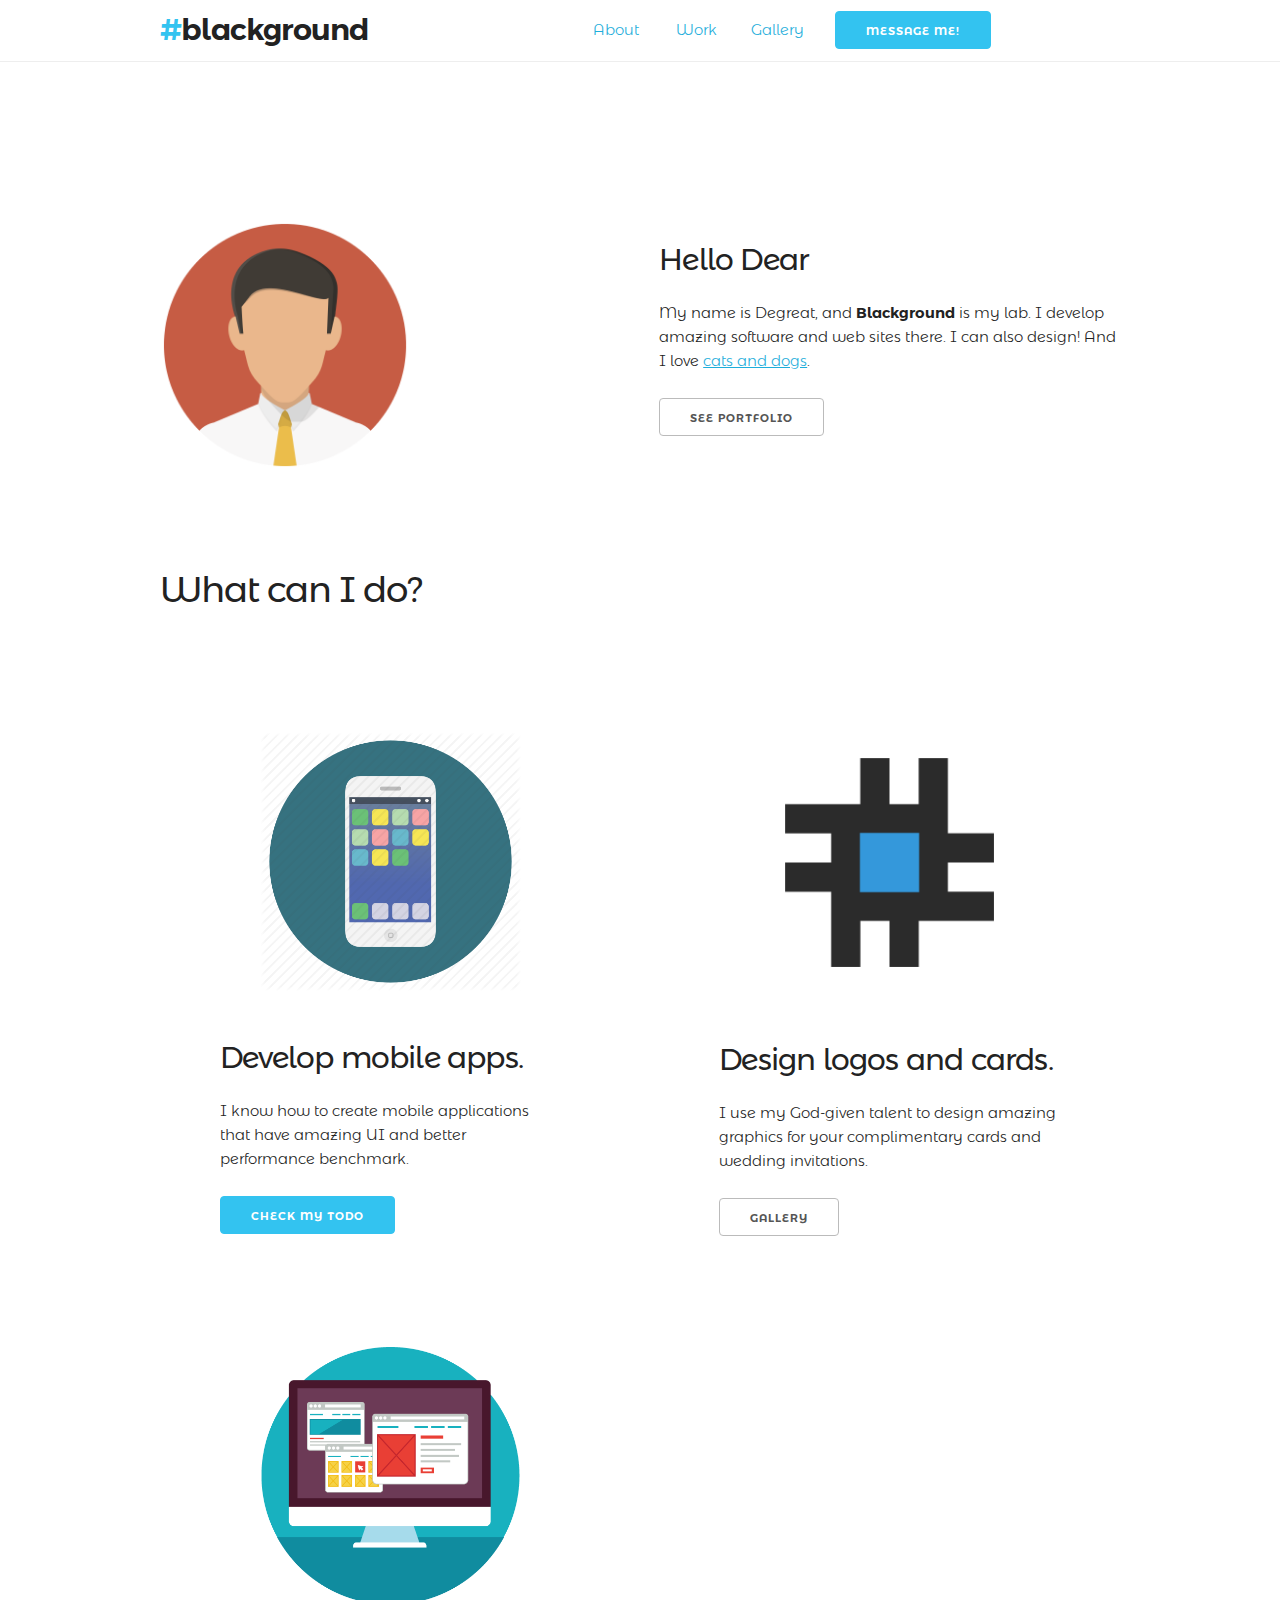
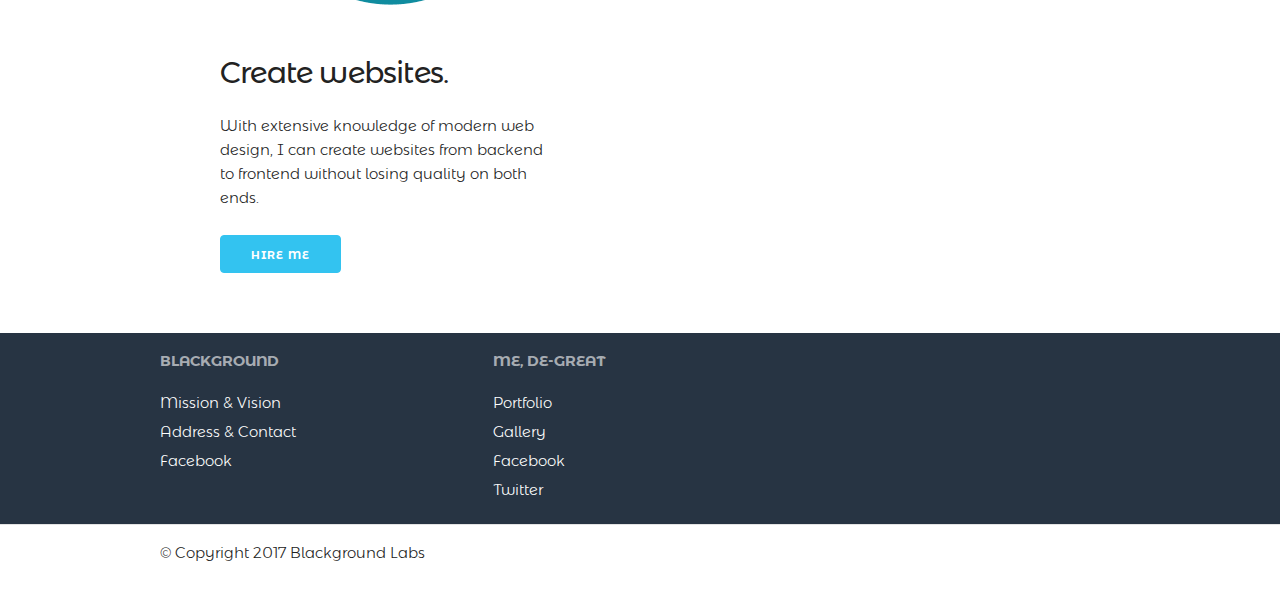
<file: index.html>
<!DOCTYPE html>
<html lang="en">
    <head>

        <!-- Basic Page Needs
–––––––––––––––––––––––––––––––––––––––––––––––––– -->
        <meta charset="utf-8">
        <title>Blackground Labs</title>
        <meta name="description" content="Blackground Labs is a technology company focused on provided quality services to its customers">
        <meta name="author" content="De-Great Yartey">

        <!-- Mobile Specific Metas
–––––––––––––––––––––––––––––––––––––––––––––––––– -->
        <meta name="viewport" content="width=device-width, initial-scale=1">

        <!-- FONT
–––––––––––––––––––––––––––––––––––––––––––––––––– -->
        <!-- link href="http://fonts.googleapis.com/css?family=Raleway:400,300,600" rel="stylesheet" type="text/css" -->

        <!-- CSS
–––––––––––––––––––––––––––––––––––––––––––––––––– -->
        <link rel="stylesheet" href="css/normalize.css">
        <link rel="stylesheet" href="css/skeleton.css">

        <link rel="stylesheet" href="css/basic.css">

        <!-- Favicon
–––––––––––––––––––––––––––––––––––––––––––––––––– -->
        <link rel="icon" type="image/png" href="images/favicon.png">

    </head>
    <body>

        <!-- Primary Page Layout
–––––––––––––––––––––––––––––––––––––––––––––––––– -->
        <nav>
            <div class="container">
                <div class="row">
                    <div class="five columns">
                        <h4 class="brand-logo"><span class="hash">#</span>blackground</h4>
                    </div>
                    <div class="seven columns">
                        <ul class="nav-items menu u-max-full-width">
                            <li><a class="tab" href="#about">About</a></li>
                            <li><a class="tab" href="#work">Work</a></li>
                            <li><a class="tab" href="gallery/">Gallery</a></li>
                            <li><a class="button button-primary message-button" href="mailto:yarteydegreat2@gmail.com" style="margin-top:6px">Message me!</a></li>
                        </ul>
                    </div>
                </div>
            </div>
        </nav>
        <main>
            <!--            <div class="landing-container">-->
            <div class="container">
                <div class="row" id="about">
                    <div class="one-half column">
                        <img alt="happy me" src="images/profile_image.png" class="u-max-full-width about-image"/>
                    </div>
                    <div class="one-half column landing">
                        <h4>Hello Dear</h4>
                        <p>My name is Degreat, and <strong>Blackground</strong> is my lab. I develop amazing software and web sites there. I can also design! And I love <a href="#cats">cats and dogs</a>.</p>
                        <a class="button" href="#portfolio">See Portfolio</a>
                    </div>

                </div>
            </div>
            <!--            </div>-->

            <div class="container">
                <h3>What can I do?</h3>
                <div class="row">
                    <div class="one-half column grid-item">
                        <img alt="mobile apps" src="images/mobile_apps.png" class="u-max-full-width"/>
                        <h4>Develop mobile apps.</h4>
                        <p>I know how to create mobile applications that have amazing UI and better performance benchmark.</p>
                        <a class="button button-primary" href="todo.html">Check my Todo</a>
                    </div>

                    <div class="one-half column grid-item">
                        <img src="images/blackground_logo.png" alt="design" class="u-max-full-width"/>
                        <h4>Design logos and cards.</h4>
                        <p>I use my God-given talent to design amazing graphics for your complimentary cards and wedding invitations.</p>
                        <a class="button button-primay">Gallery</a>
                    </div>
                    <!-- -->
                </div>

                <div class="row">
                    <div class="one-half column grid-item">
                        <img src="images/websites.png" alt="web sites" class="u-max-full-width"/>
                        <h4>Create websites.</h4>
                        <p>With extensive knowledge of modern web design, I can create websites from backend to frontend without losing quality on both ends.</p>
                        <a class="button button-primary">Hire me</a>
                    </div>
                </div>
            </div>
        </main>

        <footer>
            <!-- Pre-footer -->
            <div class="prefooter">
                <div class="container">
                    <div class="row">
                        <div class="one-third column">
                            <h6 class="prefooter-header">Blackground</h6>
                            <ul>
                                <li><a href="#">Mission &amp; Vision</a></li>
                                <li><a href="#">Address &amp; Contact</a></li>
                                <li><a href="#">Facebook</a></li>
                            </ul>
                        </div>

                        <div class="one-third column">
                            <h6 class="prefooter-header">Me, De-Great</h6>
                            <ul>
                                <li><a href="#">Portfolio</a></li>
                                <li><a href="#">Gallery</a></li>
                                <li><a href="#">Facebook</a></li>
                                <li><a href="#">Twitter</a></li>
                            </ul>
                        </div>
                    </div>
                </div>
            </div>

            <div class="footer-main">
                <div class="container">
                    <div class="row">

                        <div class="two-thirds column">
                            <p>&copy; Copyright 2017 Blackground Labs</p>
                        </div>
                    </div>
                </div>
            </div>
        </footer>

        <!-- End Document
–––––––––––––––––––––––––––––––––––––––––––––––––– -->
    </body>
</html>
</file>
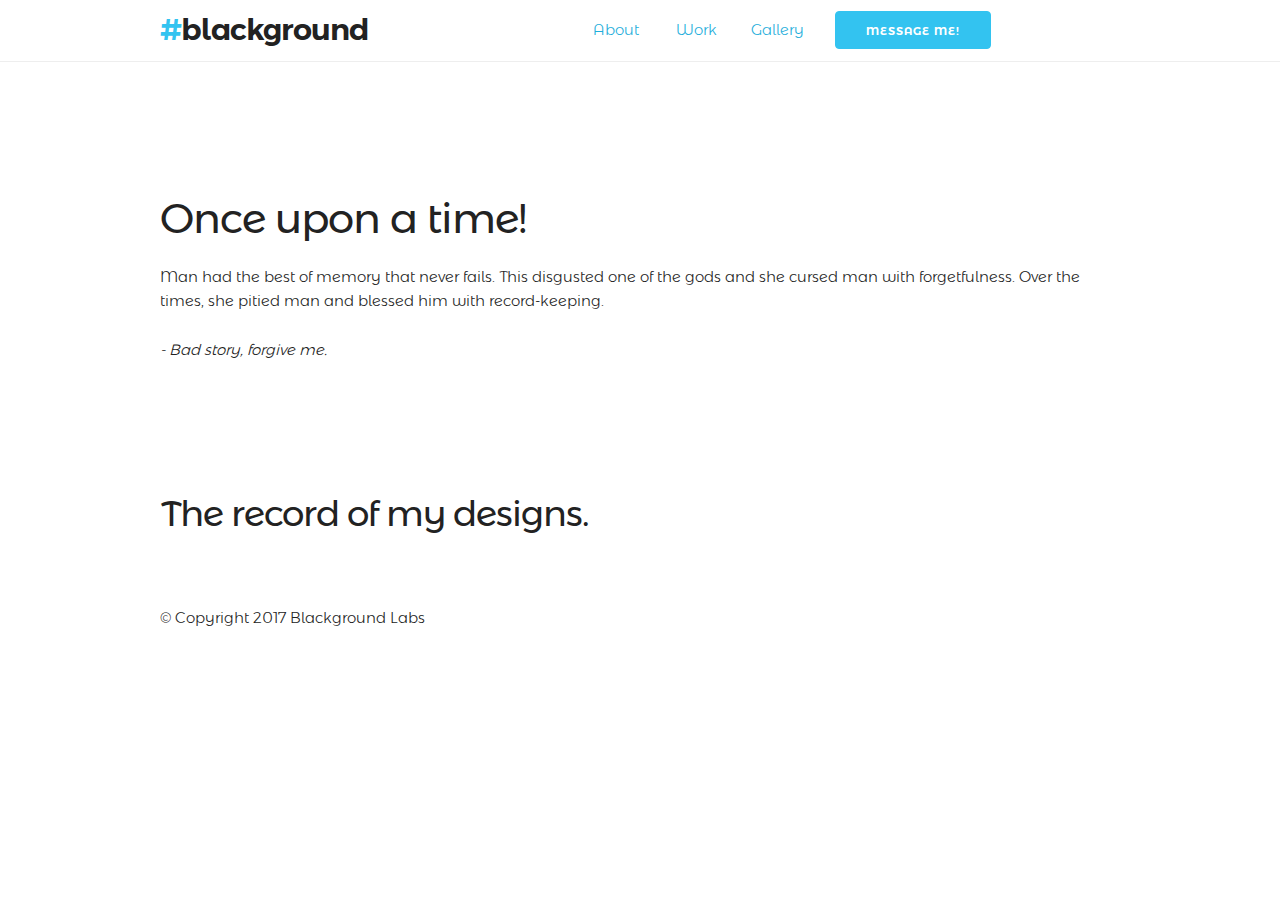
<file: gallery_index.html>
<!DOCTYPE html>
<html lang="en">
    <head>

        <!-- Basic Page Needs
–––––––––––––––––––––––––––––––––––––––––––––––––– -->
        <meta charset="utf-8">
        <title>Blackground Labs | Gallery</title>
        <meta name="description" content="Blackground Labs is a technology company focused on provided quality services to its customers">
        <meta name="author" content="De-Great Yartey">

        <!-- Mobile Specific Metas
–––––––––––––––––––––––––––––––––––––––––––––––––– -->
        <meta name="viewport" content="width=device-width, initial-scale=1">

        <!-- FONT
–––––––––––––––––––––––––––––––––––––––––––––––––– -->
        <!-- link href="http://fonts.googleapis.com/css?family=Raleway:400,300,600" rel="stylesheet" type="text/css" -->

        <!-- CSS
–––––––––––––––––––––––––––––––––––––––––––––––––– -->
        <link rel="stylesheet" href="css/normalize.css">
        <link rel="stylesheet" href="css/skeleton.css">

        <link rel="stylesheet" href="css/basic.css">

        <!-- Favicon
–––––––––––––––––––––––––––––––––––––––––––––––––– -->
        <link rel="icon" type="image/png" href="images/favicon.png">

    </head>
    <body>

        <!-- Primary Page Layout
–––––––––––––––––––––––––––––––––––––––––––––––––– -->
        <nav>
            <div class="container">
                <div class="row">
                    <div class="five columns">
                        <h4 class="brand-logo"><span class="hash">#</span>blackground</h4>
                    </div>
                    <div class="seven columns">
                        <ul class="nav-items menu u-max-full-width">
                            <li><a class="tab" href="#about">About</a></li>
                            <li><a class="tab" href="#work">Work</a></li>
                            <li><a class="tab" href="#gallery">Gallery</a></li>
                            <li><a class="button button-primary message-button" href="mailto:yarteydegreat2@gmail.com" style="margin-top:6px">Message me!</a></li>
                        </ul>
                    </div>
                </div>
            </div>
        </nav>
        <main>
            <div class="mobile-nav">
                <div class="container">
                    <div class="row">
                        <div class="twelve columns">
                            <ul class="nav-items u-max-full-width">
                            <li><a class="tab" href="#about">About</a></li>
                            <li><a class="tab" href="#work">Work</a></li>
                            <li><a class="tab" href="#gallery">Gallery</a></li>
                        </ul>
                        </div>
                    </div>
                </div>
            </div>
            <div class="container" style="margin-top: 15%; margin-bottom: 10%">
                <h2>Once upon a time!</h2>
                <p>Man had the best of memory that never fails. This disgusted one of the gods and she cursed man with forgetfulness. Over the times, she pitied man and blessed him with record-keeping.</p>
                
                <em>- Bad story, forgive me.</em>
            </div>
            
            <div class="container">
                <h3>The record of my designs.</h3>
            </div>
        </main>

        <footer>

            <div class="container">
                <div class="row">

                    <div class="two-thirds column">
                        <p>&copy; Copyright 2017 Blackground Labs</p>
                    </div>
                </div>
            </div>
        </footer>

        <!-- End Document
–––––––––––––––––––––––––––––––––––––––––––––––––– -->
    </body>
</html>
</file>
<file: css/skeleton.css>
/*
* Skeleton V2.0.4
* Copyright 2014, Dave Gamache
* www.getskeleton.com
* Free to use under the MIT license.
* http://www.opensource.org/licenses/mit-license.php
* 12/29/2014
*/


/* Table of contents
––––––––––––––––––––––––––––––––––––––––––––––––––
- Grid
- Base Styles
- Typography
- Links
- Buttons
- Forms
- Lists
- Code
- Tables
- Spacing
- Utilities
- Clearing
- Media Queries
*/


/* Grid
–––––––––––––––––––––––––––––––––––––––––––––––––– */
.container {
  position: relative;
  width: 100%;
  max-width: 960px;
  margin: 0 auto;
  padding: 0 20px;
  box-sizing: border-box; }
.column,
.columns {
  width: 100%;
  float: left;
  box-sizing: border-box; }

/* For devices larger than 400px */
@media (min-width: 400px) {
  .container {
    width: 85%;
    padding: 0; }
}

/* For devices larger than 550px */
@media (min-width: 550px) {
  .container {
    width: 80%; }
  .column,
  .columns {
    margin-left: 4%; }
  .column:first-child,
  .columns:first-child {
    margin-left: 0; }

  .one.column,
  .one.columns                    { width: 4.66666666667%; }
  .two.columns                    { width: 13.3333333333%; }
  .three.columns                  { width: 22%;            }
  .four.columns                   { width: 30.6666666667%; }
  .five.columns                   { width: 39.3333333333%; }
  .six.columns                    { width: 48%;            }
  .seven.columns                  { width: 56.6666666667%; }
  .eight.columns                  { width: 65.3333333333%; }
  .nine.columns                   { width: 74.0%;          }
  .ten.columns                    { width: 82.6666666667%; }
  .eleven.columns                 { width: 91.3333333333%; }
  .twelve.columns                 { width: 100%; margin-left: 0; }

  .one-third.column               { width: 30.6666666667%; }
  .two-thirds.column              { width: 65.3333333333%; }

  .one-half.column                { width: 48%; }

  /* Offsets */
  .offset-by-one.column,
  .offset-by-one.columns          { margin-left: 8.66666666667%; }
  .offset-by-two.column,
  .offset-by-two.columns          { margin-left: 17.3333333333%; }
  .offset-by-three.column,
  .offset-by-three.columns        { margin-left: 26%;            }
  .offset-by-four.column,
  .offset-by-four.columns         { margin-left: 34.6666666667%; }
  .offset-by-five.column,
  .offset-by-five.columns         { margin-left: 43.3333333333%; }
  .offset-by-six.column,
  .offset-by-six.columns          { margin-left: 52%;            }
  .offset-by-seven.column,
  .offset-by-seven.columns        { margin-left: 60.6666666667%; }
  .offset-by-eight.column,
  .offset-by-eight.columns        { margin-left: 69.3333333333%; }
  .offset-by-nine.column,
  .offset-by-nine.columns         { margin-left: 78.0%;          }
  .offset-by-ten.column,
  .offset-by-ten.columns          { margin-left: 86.6666666667%; }
  .offset-by-eleven.column,
  .offset-by-eleven.columns       { margin-left: 95.3333333333%; }

  .offset-by-one-third.column,
  .offset-by-one-third.columns    { margin-left: 34.6666666667%; }
  .offset-by-two-thirds.column,
  .offset-by-two-thirds.columns   { margin-left: 69.3333333333%; }

  .offset-by-one-half.column,
  .offset-by-one-half.columns     { margin-left: 52%; }

}


/* Base Styles
–––––––––––––––––––––––––––––––––––––––––––––––––– */
/* NOTE
html is set to 62.5% so that all the REM measurements throughout Skeleton
are based on 10px sizing. So basically 1.5rem = 15px :) */
html {
  font-size: 62.5%; }
body {
  font-size: 1.5em; /* currently ems cause chrome bug misinterpreting rems on body element */
  line-height: 1.6;
  font-weight: 400;
  font-family: "Raleway", "HelveticaNeue", "Helvetica Neue", Helvetica, Arial, sans-serif;
  color: #222; }


/* Typography
–––––––––––––––––––––––––––––––––––––––––––––––––– */
h1, h2, h3, h4, h5, h6 {
  margin-top: 0;
  margin-bottom: 2rem;
  font-weight: 300; }
h1 { font-size: 4.0rem; line-height: 1.2;  letter-spacing: -.1rem;}
h2 { font-size: 3.6rem; line-height: 1.25; letter-spacing: -.1rem; }
h3 { font-size: 3.0rem; line-height: 1.3;  letter-spacing: -.1rem; }
h4 { font-size: 2.4rem; line-height: 1.35; letter-spacing: -.08rem; }
h5 { font-size: 1.8rem; line-height: 1.5;  letter-spacing: -.05rem; }
h6 { font-size: 1.5rem; line-height: 1.6;  letter-spacing: 0; }

/* Larger than phablet */
@media (min-width: 550px) {
  h1 { font-size: 5.0rem; }
  h2 { font-size: 4.2rem; }
  h3 { font-size: 3.6rem; }
  h4 { font-size: 3.0rem; }
  h5 { font-size: 2.4rem; }
  h6 { font-size: 1.5rem; }
}

p {
  margin-top: 0; }


/* Links
–––––––––––––––––––––––––––––––––––––––––––––––––– */
a {
  color: #1EAEDB; }
a:hover {
  color: #0FA0CE; }


/* Buttons
–––––––––––––––––––––––––––––––––––––––––––––––––– */
.button,
button,
input[type="submit"],
input[type="reset"],
input[type="button"] {
  display: inline-block;
  height: 38px;
  padding: 0 30px;
  color: #555;
  text-align: center;
  font-size: 11px;
  font-weight: 600;
  line-height: 38px;
  letter-spacing: .1rem;
  text-transform: uppercase;
  text-decoration: none;
  white-space: nowrap;
  background-color: transparent;
  border-radius: 4px;
  border: 1px solid #bbb;
  cursor: pointer;
  box-sizing: border-box; }
.button:hover,
button:hover,
input[type="submit"]:hover,
input[type="reset"]:hover,
input[type="button"]:hover,
.button:focus,
button:focus,
input[type="submit"]:focus,
input[type="reset"]:focus,
input[type="button"]:focus {
  color: #333;
  border-color: #888;
  outline: 0; }
.button.button-primary,
button.button-primary,
input[type="submit"].button-primary,
input[type="reset"].button-primary,
input[type="button"].button-primary {
  color: #FFF;
  background-color: #33C3F0;
  border-color: #33C3F0; }
.button.button-primary:hover,
button.button-primary:hover,
input[type="submit"].button-primary:hover,
input[type="reset"].button-primary:hover,
input[type="button"].button-primary:hover,
.button.button-primary:focus,
button.button-primary:focus,
input[type="submit"].button-primary:focus,
input[type="reset"].button-primary:focus,
input[type="button"].button-primary:focus {
  color: #FFF;
  background-color: #1EAEDB;
  border-color: #1EAEDB; }


/* Forms
–––––––––––––––––––––––––––––––––––––––––––––––––– */
input[type="email"],
input[type="number"],
input[type="search"],
input[type="text"],
input[type="tel"],
input[type="url"],
input[type="password"],
textarea,
select {
  height: 38px;
  padding: 6px 10px; /* The 6px vertically centers text on FF, ignored by Webkit */
  background-color: #fff;
  border: 1px solid #D1D1D1;
  border-radius: 4px;
  box-shadow: none;
  box-sizing: border-box; }
/* Removes awkward default styles on some inputs for iOS */
input[type="email"],
input[type="number"],
input[type="search"],
input[type="text"],
input[type="tel"],
input[type="url"],
input[type="password"],
textarea {
  -webkit-appearance: none;
     -moz-appearance: none;
          appearance: none; }
textarea {
  min-height: 65px;
  padding-top: 6px;
  padding-bottom: 6px; }
input[type="email"]:focus,
input[type="number"]:focus,
input[type="search"]:focus,
input[type="text"]:focus,
input[type="tel"]:focus,
input[type="url"]:focus,
input[type="password"]:focus,
textarea:focus,
select:focus {
  border: 1px solid #33C3F0;
  outline: 0; }
label,
legend {
  display: block;
  margin-bottom: .5rem;
  font-weight: 600; }
fieldset {
  padding: 0;
  border-width: 0; }
input[type="checkbox"],
input[type="radio"] {
  display: inline; }
label > .label-body {
  display: inline-block;
  margin-left: .5rem;
  font-weight: normal; }


/* Lists
–––––––––––––––––––––––––––––––––––––––––––––––––– */
ul {
  list-style: circle inside; }
ol {
  list-style: decimal inside; }
ol, ul {
  padding-left: 0;
  margin-top: 0; }
ul ul,
ul ol,
ol ol,
ol ul {
  margin: 1.5rem 0 1.5rem 3rem;
  font-size: 90%; }
li {
  margin-bottom: 1rem; }


/* Code
–––––––––––––––––––––––––––––––––––––––––––––––––– */
code {
  padding: .2rem .5rem;
  margin: 0 .2rem;
  font-size: 90%;
  white-space: nowrap;
  background: #F1F1F1;
  border: 1px solid #E1E1E1;
  border-radius: 4px; }
pre > code {
  display: block;
  padding: 1rem 1.5rem;
  white-space: pre; }


/* Tables
–––––––––––––––––––––––––––––––––––––––––––––––––– */
th,
td {
  padding: 12px 15px;
  text-align: left;
  border-bottom: 1px solid #E1E1E1; }
th:first-child,
td:first-child {
  padding-left: 0; }
th:last-child,
td:last-child {
  padding-right: 0; }


/* Spacing
–––––––––––––––––––––––––––––––––––––––––––––––––– */
button,
.button {
  margin-bottom: 1rem; }
input,
textarea,
select,
fieldset {
  margin-bottom: 1.5rem; }
pre,
blockquote,
dl,
figure,
table,
p,
ul,
ol,
form {
  margin-bottom: 2.5rem; }


/* Utilities
–––––––––––––––––––––––––––––––––––––––––––––––––– */
.u-full-width {
  width: 100%;
  box-sizing: border-box; }
.u-max-full-width {
  max-width: 100%;
  box-sizing: border-box; }
.u-pull-right {
  float: right; }
.u-pull-left {
  float: left; }


/* Misc
–––––––––––––––––––––––––––––––––––––––––––––––––– */
hr {
  margin-top: 3rem;
  margin-bottom: 3.5rem;
  border-width: 0;
  border-top: 1px solid #E1E1E1; }


/* Clearing
–––––––––––––––––––––––––––––––––––––––––––––––––– */

/* Self Clearing Goodness */
.container:after,
.row:after,
.u-cf {
  content: "";
  display: table;
  clear: both; }


/* Media Queries
–––––––––––––––––––––––––––––––––––––––––––––––––– */
/*
Note: The best way to structure the use of media queries is to create the queries
near the relevant code. For example, if you wanted to change the styles for buttons
on small devices, paste the mobile query code up in the buttons section and style it
there.
*/


/* Larger than mobile */
@media (min-width: 400px) {}

/* Larger than phablet (also point when grid becomes active) */
@media (min-width: 550px) {}

/* Larger than tablet */
@media (min-width: 750px) {}

/* Larger than desktop */
@media (min-width: 1000px) {}

/* Larger than Desktop HD */
@media (min-width: 1200px) {}
</file>
<file: css/basic.css>
@font-face {
    font-family: 'Raleway';
    src: url("../fonts/MontserratAlternates-Regular.ttf");
    font-weight: 300;
}

@font-face {
    font-family: 'Raleway';
    src: url("../fonts/MontserratAlternates-Light.ttf");
    font-weight: 400;
}

@font-face {
    font-family: 'Raleway';
    src: url("../fonts/MontserratAlternates-SemiBold.ttf");
    font-weight: 600;
}

.landing {
    margin-top: 25%;
    padding-bottom: 25%;
}

.side-image {
    max-height: 250px;
}

.mobile-nav {
    margin-top: 50px;
    display: block;
}

.hash {
    color: #33c3f0;

}

.menu {
    visibility: hidden;
}

.about-image {
    max-height: 200px;
    margin-top: 10rem;
}

.message-button {
    display: none;
    margin-left: 16px;
}

.alt-section {
    background-color: #f1f1f1;
}

.grid-item img {
    padding: 3rem;
}

/** Screens larger than 750px **/

@media (min-width: 550px) {
    .about-image {
        margin-top: 10rem;
        display: block;
    }
}

@media (min-width: 750px) {
    .menu {
        visibility: visible;
    }

    .mobile-nav {
        display: none;
    }

    .about-image {
        margin-top: 14rem;
        max-height: 250px;
    }

    .landing {
        margin-top: 25%;
        padding-bottom: 12rem;
    }
    
    .grid-item {
        padding-left: 6rem;
        padding-right: 6rem;
        padding-top: 6rem;
    }
    
    .grid-item img {
        padding: 4rem;
    }
}

@media (min-width: 1000px) {
    .about-image {
        margin-top: 22rem;
        display: block;
    }

    .message-button {
        display: block;
    }
}

/* Navigation */
nav {
    border-bottom: solid 1px #eee;
    position: fixed;
    top: 0;
    width: 100%;
    background: white;
    z-index: 1000;
    display: block;
}


/** Footer */
footer {
    margin-top: 5rem;
}

.footer-main {
    border-top: solid 1px #e3e3e3;
    padding-top: 16px;
    z-index: 1000;
}

/*Strip the ul of padding and list styling*/
.nav-items {
    list-style-type:none;
    margin-bottom:0;
    padding:0;
    position: absolute;
}

/*Create a horizontal list with spacing*/
.nav-items li {
    display:inline-block;
    float:  left;
    position: relative;
    margin-right: 1px;
    margin-top: 0.5rem;

}

/*Style for menu links*/
.tab {
    display:block;
    min-width:80px;
    height: 50px;
    text-align: center;
    line-height: 50px;
    text-decoration: none;
    margin-bottom: 0;
}


/** Logo */
.brand-logo {
    font-weight: 600;
    margin-top: 1rem;
    margin-bottom: 1rem;
}

.landing-container {
    background-color: #33C3F0;
}

.prefooter {
    background-color: #273443;
    padding-top: 16px;
}

.prefooter ul {
    list-style: none;
}

.prefooter a {
    text-decoration: none;
    color: white;
}

.prefooter li {
    line-height: normal;
}

.prefooter-header {
    font-weight: 600;
    text-transform: uppercase;
    color: rgba(255,255,255,0.6);
}
</file>
